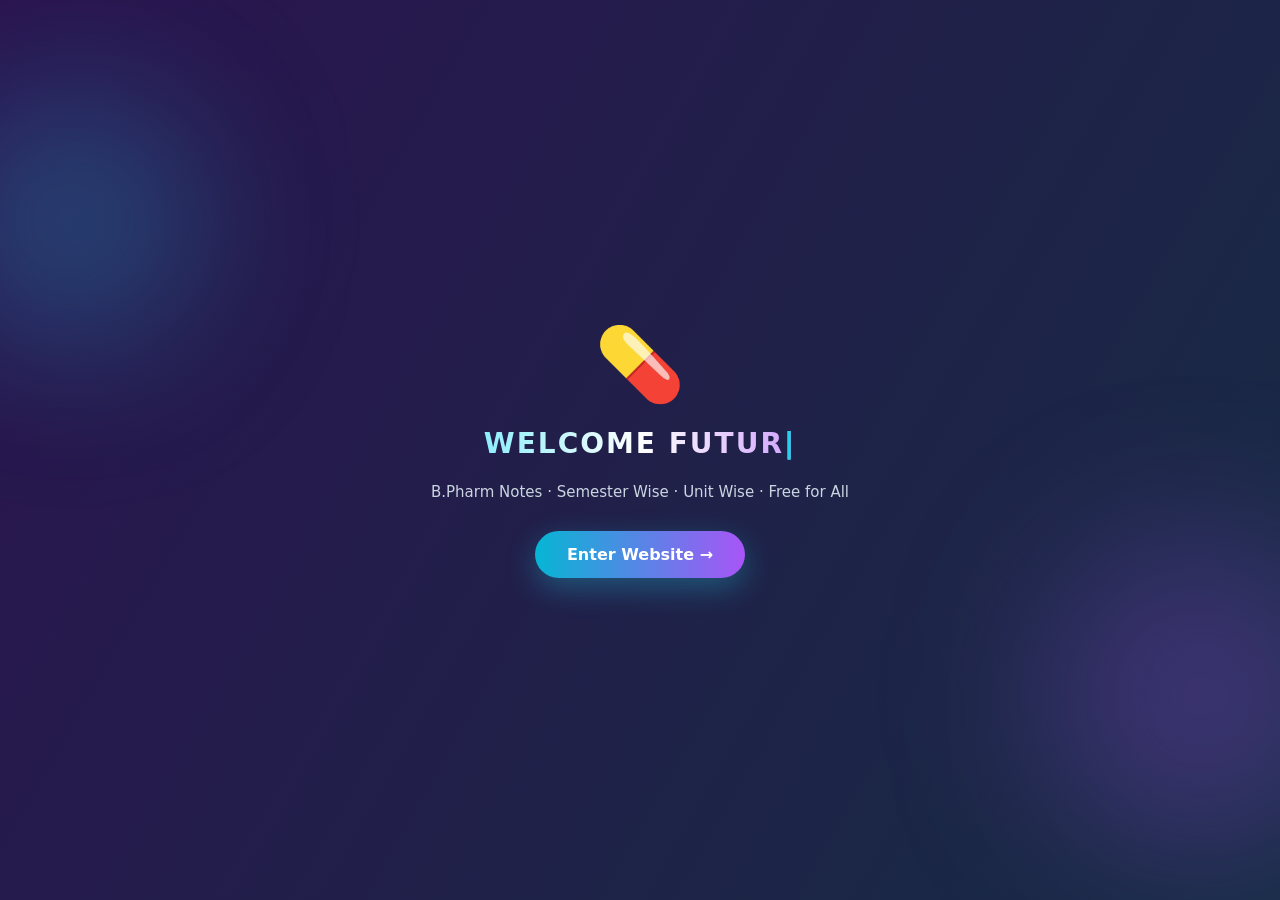
<file: index.html>
<!DOCTYPE html>
<html lang="en">
<head>
  <meta charset="UTF-8">
  <meta name="viewport" content="width=device-width, initial-scale=1.0">
  <title>PharmaNotes — Welcome</title>
  <link rel="stylesheet" href="style.css">
</head>
<body class="welcome-body">
  <div class="bg-animation"></div>
  <div class="blob blob1"></div>
  <div class="blob blob2"></div>

  <div class="welcome-container">
    <div class="pill-icon">💊</div>
    <h1 class="welcome-title"><span id="typed"></span><span class="cursor">|</span></h1>
    <p class="welcome-sub">B.Pharm Notes · Semester Wise · Unit Wise · Free for All</p>
    <a href="home.html" class="enter-btn">Enter Website →</a>
  </div>

  <script>
    const fullText = 'WELCOME FUTURE PHARMACISTS';
    let i = 0;
    const el = document.getElementById('typed');
    const interval = setInterval(() => {
      el.textContent = fullText.slice(0, i + 1);
      i++;
      if (i >= fullText.length) clearInterval(interval);
    }, 80);
  </script>
</body>
</html>
</file>
<file: style.css>
* { margin: 0; padding: 0; box-sizing: border-box; }

body {
  background: #0a0a0a;
  color: #fff;
  font-family: system-ui, -apple-system, sans-serif;
  min-height: 100vh;
}

.navbar {
  position: sticky;
  top: 0;
  z-index: 50;
  background: rgba(0,0,0,0.7);
  backdrop-filter: blur(10px);
  border-bottom: 1px solid rgba(255,255,255,0.1);
}
.nav-inner {
  max-width: 1100px;
  margin: 0 auto;
  padding: 14px 16px;
  display: flex;
  justify-content: space-between;
  align-items: center;
}
.logo { color: #22d3ee; font-weight: bold; font-size: 20px; text-decoration: none; }
.nav-links { display: flex; gap: 16px; align-items: center; font-size: 14px; }
.nav-links a { color: #fff; text-decoration: none; }
.nav-links a:hover { color: #22d3ee; }
.logout-btn { background: rgba(239,68,68,0.2); color: #fca5a5; border: none; padding: 6px 12px; border-radius: 6px; cursor: pointer; font-size: 13px; }
.login-link { background: rgba(34,211,238,0.2); color: #67e8f9; padding: 6px 12px; border-radius: 6px; text-decoration: none; }

.welcome-body {
  overflow: hidden;
  min-height: 100vh;
  display: flex;
  align-items: center;
  justify-content: center;
  position: relative;
}
.bg-animation {
  position: fixed;
  inset: 0;
  background: linear-gradient(120deg, #4c1d95, #155e75, #831843, #4c1d95);
  background-size: 400% 400%;
  animation: gradientMove 15s ease infinite;
  opacity: 0.5;
  z-index: -2;
}
@keyframes gradientMove {
  0%,100% { background-position: 0% 50%; }
  50% { background-position: 100% 50%; }
}
.blob {
  position: fixed;
  border-radius: 50%;
  filter: blur(80px);
  z-index: -1;
}
.blob1 { width: 260px; height: 260px; background: rgba(34,211,238,0.25); top: 10%; left: -60px; animation: float1 6s ease-in-out infinite; }
.blob2 { width: 320px; height: 320px; background: rgba(168,85,247,0.25); bottom: 5%; right: -80px; animation: float2 8s ease-in-out infinite; }
@keyframes float1 { 0%,100% { transform: translate(0,0); } 50% { transform: translate(30px,-30px); } }
@keyframes float2 { 0%,100% { transform: translate(0,0); } 50% { transform: translate(-30px,30px); } }

.welcome-container {
  text-align: center;
  padding: 20px;
  animation: fadeIn 1s ease;
}
@keyframes fadeIn { from { opacity: 0; } to { opacity: 1; } }

.pill-icon {
  font-size: 72px;
  margin-bottom: 20px;
  animation: popIn 1s ease;
}
@keyframes popIn { from { transform: scale(0) rotate(-180deg); } to { transform: scale(1) rotate(0); } }

.welcome-title {
  font-size: 28px;
  font-weight: 900;
  letter-spacing: 2px;
  background: linear-gradient(90deg, #67e8f9, #fff, #c084fc);
  -webkit-background-clip: text;
  background-clip: text;
  color: transparent;
  margin-bottom: 16px;
  min-height: 40px;
}
.cursor { animation: blink 0.7s infinite; color: #22d3ee; }
@keyframes blink { 50% { opacity: 0; } }

.welcome-sub {
  color: #cbd5e1;
  font-size: 15px;
  margin-bottom: 30px;
  animation: fadeUp 1s ease 0.3s both;
}
@keyframes fadeUp { from { opacity: 0; transform: translateY(20px); } to { opacity: 1; transform: translateY(0); } }

.enter-btn {
  display: inline-block;
  padding: 14px 32px;
  background: linear-gradient(90deg, #06b6d4, #a855f7);
  color: #fff;
  text-decoration: none;
  font-weight: 600;
  border-radius: 50px;
  box-shadow: 0 10px 30px rgba(34,211,238,0.3);
  animation: fadeUp 1s ease 0.8s both;
  transition: transform 0.2s;
}
.enter-btn:active { transform: scale(0.95); }

.page {
  max-width: 1100px;
  margin: 0 auto;
  padding: 20px 16px 40px;
}
.page-title { font-size: 26px; font-weight: bold; margin-bottom: 8px; }
.page-sub { color: #94a3b8; margin-bottom: 24px; font-size: 14px; }
.cyan { color: #22d3ee; }

.grid {
  display: grid;
  grid-template-columns: 1fr;
  gap: 14px;
}
@media (min-width: 600px) { .grid { grid-template-columns: repeat(2, 1fr); } }
@media (min-width: 900px) { .grid { grid-template-columns: repeat(3, 1fr); } }

.card {
  padding: 20px;
  border-radius: 16px;
  background: rgba(255,255,255,0.05);
  border: 1px solid rgba(255,255,255,0.1);
  text-decoration: none;
  color: #fff;
  display: block;
  transition: all 0.2s;
}
.card:hover { border-color: rgba(34,211,238,0.5); background: rgba(255,255,255,0.08); }
.card-icon { font-size: 36px; margin-bottom: 10px; }
.card-title { font-weight: 600; font-size: 16px; margin-bottom: 4px; }
.card-code { color: #94a3b8; font-size: 12px; }

.unit-card {
  padding: 24px;
  border-radius: 16px;
  background: rgba(255,255,255,0.05);
  border: 1px solid rgba(255,255,255,0.1);
  text-decoration: none;
  color: #fff;
  transition: all 0.2s;
}
.unit-card:hover { border-color: rgba(168,85,247,0.5); transform: translateY(-3px); }
.unit-label { color: #a855f7; font-size: 11px; letter-spacing: 1px; margin-bottom: 4px; }
.unit-num { font-size: 42px; font-weight: 900; }
.unit-hint { color: #94a3b8; font-size: 13px; margin-top: 6px; }

.note-item {
  display: flex;
  justify-content: space-between;
  align-items: center;
  padding: 14px;
  border-radius: 12px;
  background: rgba(255,255,255,0.05);
  border: 1px solid rgba(255,255,255,0.1);
  margin-bottom: 10px;
  gap: 10px;
}
.note-left { display: flex; gap: 12px; align-items: center; min-width: 0; flex: 1; }
.note-icon { font-size: 28px; flex-shrink: 0; }
.note-info { min-width: 0; flex: 1; }
.note-title { font-weight: 600; font-size: 15px; overflow: hidden; text-overflow: ellipsis; white-space: nowrap; }
.note-desc { color: #94a3b8; font-size: 12px; overflow: hidden; text-overflow: ellipsis; white-space: nowrap; }
.note-actions { display: flex; gap: 6px; flex-shrink: 0; }
.btn-view, .btn-download {
  padding: 6px 10px;
  border-radius: 8px;
  font-size: 11px;
  text-decoration: none;
  white-space: nowrap;
}
.btn-view { background: rgba(34,211,238,0.2); color: #67e8f9; }
.btn-download { background: rgba(168,85,247,0.2); color: #d8b4fe; }

.empty {
  text-align: center;
  padding: 60px 20px;
  border: 1px dashed rgba(255,255,255,0.15);
  border-radius: 16px;
}
.empty-icon { font-size: 44px; margin-bottom: 12px; }
.empty-text { color: #94a3b8; margin-bottom: 16px; }

.form-group { margin-bottom: 14px; }
.input, .select, .textarea {
  width: 100%;
  padding: 12px;
  border-radius: 10px;
  background: rgba(255,255,255,0.05);
  border: 1px solid rgba(255,255,255,0.15);
  color: #fff;
  font-size: 14px;
  font-family: inherit;
}
.input:focus, .select:focus, .textarea:focus { outline: none; border-color: #22d3ee; }
.select option { background: #0a0a0a; color: #fff; }

.btn-primary {
  width: 100%;
  padding: 14px;
  border-radius: 10px;
  background: linear-gradient(90deg, #06b6d4, #a855f7);
  color: #fff;
  font-weight: 600;
  font-size: 15px;
  border: none;
  cursor: pointer;
  transition: opacity 0.2s;
}
.btn-primary:disabled { opacity: 0.5; }
.btn-primary:active { transform: scale(0.98); }

.back-link {
  display: inline-block;
  color: #22d3ee;
  font-size: 13px;
  text-decoration: none;
  margin-bottom: 16px;
}

.login-box {
  max-width: 400px;
  margin: 40px auto;
  padding: 24px;
  border-radius: 16px;
  background: rgba(255,255,255,0.05);
  border: 1px solid rgba(255,255,255,0.1);
}
.login-title { font-size: 22px; font-weight: bold; margin-bottom: 20px; }
.switch-mode { text-align: center; margin-top: 16px; font-size: 13px; color: #94a3b8; }
.switch-mode button { background: none; border: none; color: #22d3ee; cursor: pointer; font-size: 13px; text-decoration: underline; }

.loading { color: #94a3b8; text-align: center; padding: 40px 0; }

.notice {
  padding: 12px;
  border-radius: 10px;
  background: rgba(34,211,238,0.1);
  border: 1px solid rgba(34,211,238,0.3);
  color: #67e8f9;
  font-size: 13px;
  margin-bottom: 16px;
}

/* Footer */
.site-footer {
  margin-top: 60px;
  padding: 30px 16px 40px;
  border-top: 1px solid rgba(255,255,255,0.1);
  background: rgba(0,0,0,0.4);
  text-align: center;
}
.footer-inner {
  max-width: 900px;
  margin: 0 auto;
}
.footer-brand {
  font-size: 15px;
  color: #94a3b8;
  margin-bottom: 16px;
  letter-spacing: 0.5px;
}
.rc-teams {
  background: linear-gradient(90deg, #06b6d4, #a855f7);
  -webkit-background-clip: text;
  background-clip: text;
  color: transparent;
  font-weight: 800;
  font-size: 17px;
  padding: 0 4px;
}
.footer-disclaimer {
  font-size: 12px;
  color: #64748b;
  line-height: 1.7;
  max-width: 720px;
  margin: 0 auto 16px;
  padding: 14px 16px;
  border-radius: 12px;
  background: rgba(255,255,255,0.03);
  border: 1px solid rgba(255,255,255,0.06);
  text-align: left;
}
.footer-disclaimer strong {
  color: #94a3b8;
  display: block;
  margin-bottom: 6px;
  font-size: 13px;
}
.footer-copy {
  font-size: 11px;
  color: #475569;
  margin-top: 8px;
}
/* Review Page */
.review-form-box {
  max-width: 550px;
  margin: 0 auto 40px;
  padding: 24px;
  border-radius: 16px;
  background: rgba(255,255,255,0.04);
  border: 1px solid rgba(255,255,255,0.1);
}
.review-form-title {
  font-size: 18px;
  font-weight: 700;
  margin-bottom: 20px;
  color: #fff;
}
.review-label {
  display: block;
  font-size: 13px;
  color: #94a3b8;
  margin-bottom: 8px;
}

.star-rating {
  display: flex;
  gap: 8px;
  font-size: 36px;
  user-select: none;
  cursor: pointer;
}
.star {
  color: #475569;
  transition: all 0.15s;
  line-height: 1;
}
.star.active {
  color: #fbbf24;
  text-shadow: 0 0 10px rgba(251,191,36,0.5);
}

.review-list-title {
  font-size: 20px;
  font-weight: 700;
  margin-bottom: 16px;
  margin-top: 40px;
}
.reviews-list {
  display: grid;
  gap: 14px;
}
.review-card {
  padding: 18px;
  border-radius: 14px;
  background: rgba(255,255,255,0.04);
  border: 1px solid rgba(255,255,255,0.08);
}
.review-header {
  display: flex;
  justify-content: space-between;
  align-items: center;
  margin-bottom: 10px;
  gap: 10px;
  flex-wrap: wrap;
}
.review-name {
  font-weight: 600;
  font-size: 15px;
  color: #67e8f9;
}
.review-stars {
  color: #fbbf24;
  font-size: 15px;
  letter-spacing: 2px;
}
.review-date {
  font-size: 11px;
  color: #64748b;
}
.review-comment {
  color: #cbd5e1;
  font-size: 14px;
  line-height: 1.6;
  word-wrap: break-word;
}
.review-empty {
  text-align: center;
  padding: 40px 20px;
  color: #64748b;
  font-size: 14px;
  border: 1px dashed rgba(255,255,255,0.1);
  border-radius: 14px;
}
</file>
